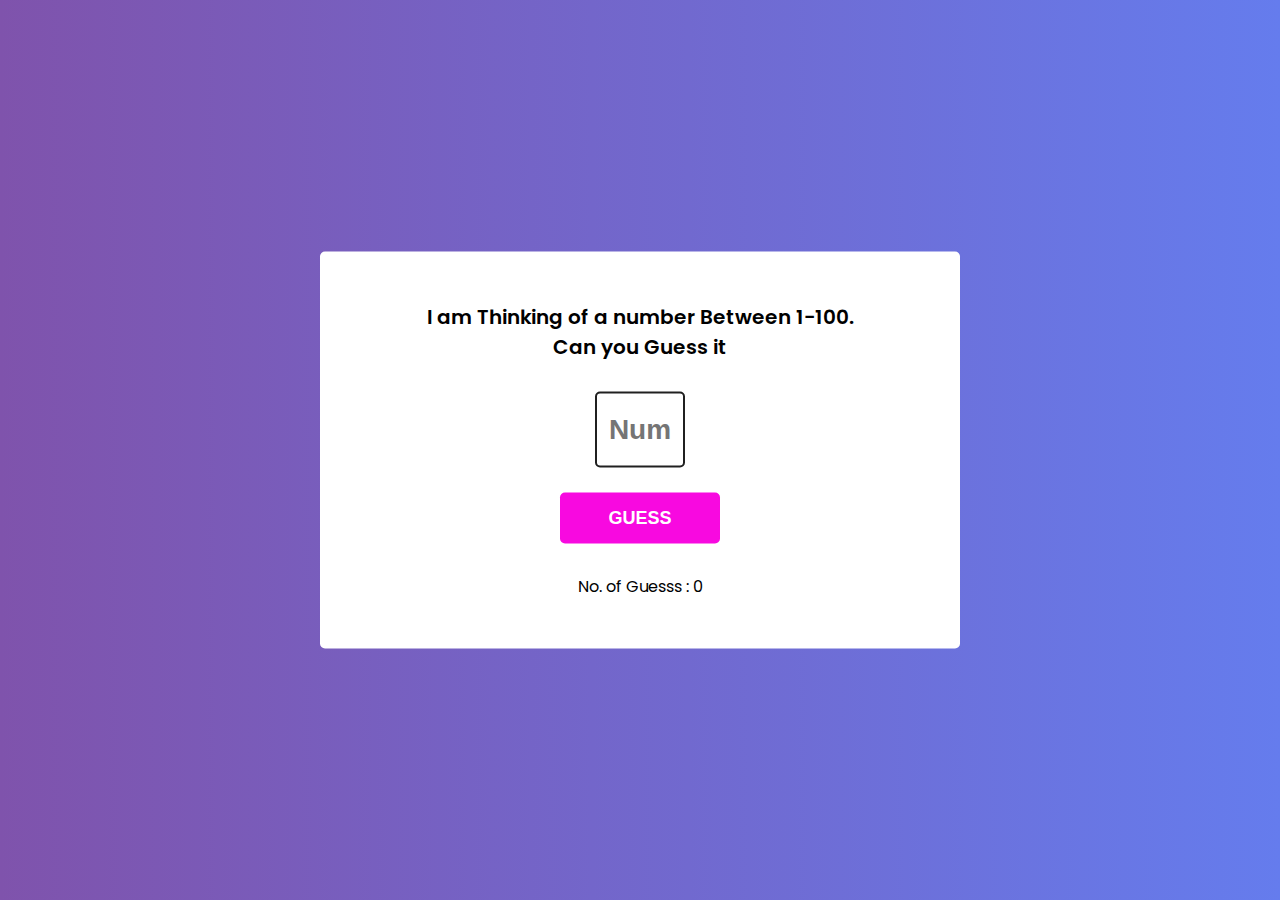
<file: guess number/guess number/index.html>
<!DOCTYPE html>  
<html lang="en">  
<head>  
  <meta charset="UTF-8">  
  <meta http-equiv="X-UA-Compatible" content="IE=edge">  
  <meta name="viewport" content="width=device-width, initial-scale=1.0">  
  <title>Document</title>  
  <link rel="stylesheet" href="style.css">  
  
<link href="https://fonts.googleapis.com/css2?family=Poppins:wght@400;600&display=swap" rel="stylesheet">  
</head>  
<body>  
  <div class="container">  
    <h3>I am Thinking of a number Between 1-100.</h3>  
    <h3>Can you Guess it </h3>  
      <input type="text" placeholder="Num" id="guess"><br>  
      <button onclick="play()" id="my_btn">GUESS</button>  
      <p id="message1">No. of Guesss : 0</p>  
      <p id="message2"></p>  
      <p id="message3"></p>  
  </div>  
  <script src="code.js"></script>  
</body>  
</html>
</file>
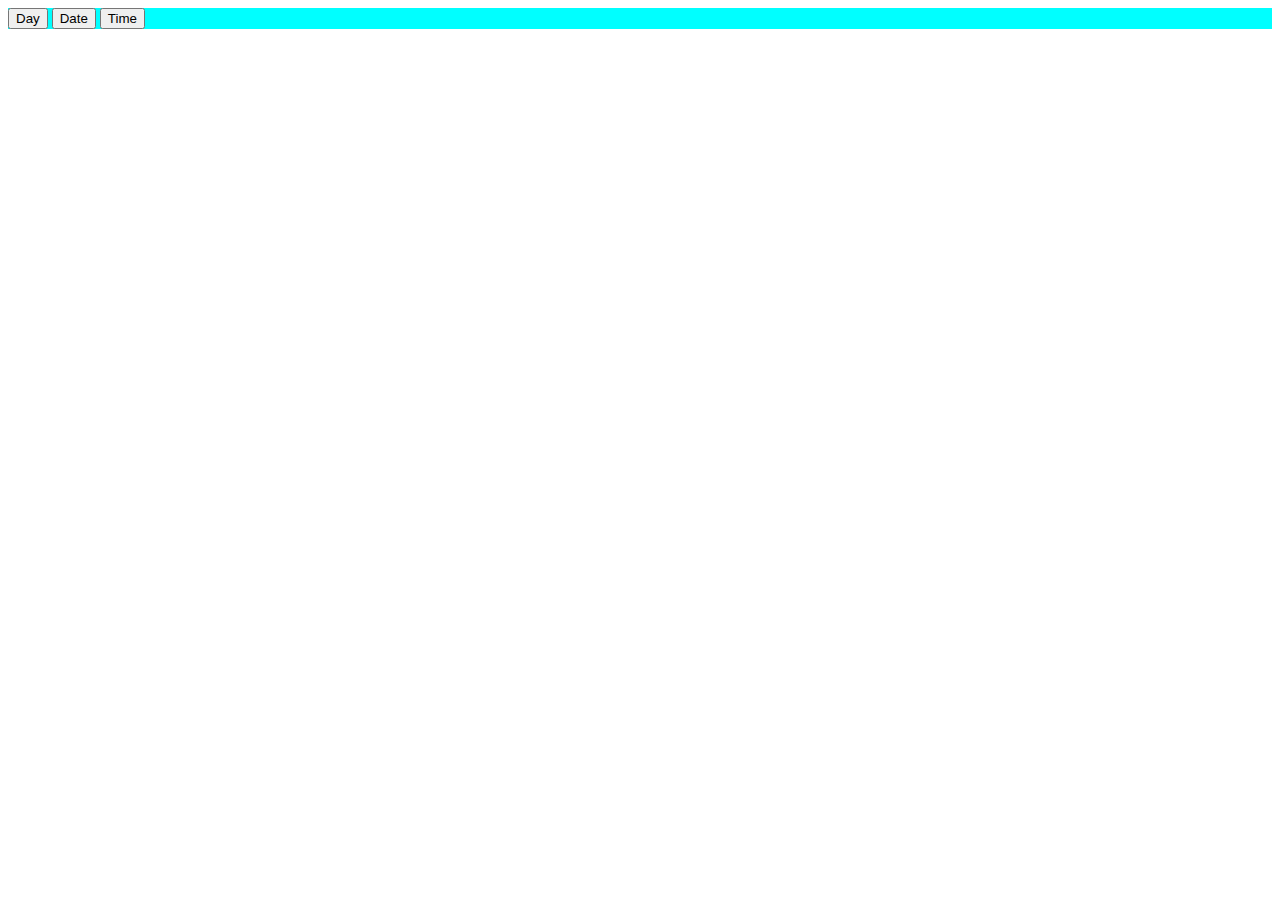
<file: date/date/date.html>
<!DOCTYPE html>
<html lang="en">
<head>
    <meta charset="UTF-8">
    <meta http-equiv="X-UA-Compatible" content="IE=edge">
    <meta name="viewport" content="width=device-width, initial-scale=1.0">
    <title>Document</title>
    <link rel="stylesheet" href="../date/date.css">
    <link href="https://cdn.jsdelivr.net/npm/bootstrap@5.1.3/dist/css/bootstrap.min.css" rel="stylesheet" integrity="sha384-1BmE4kWBq78iYhFldvKuhfTAU6auU8tT94WrHftjDbrCEXSU1oBoqyl2QvZ6jIW3" crossorigin="anonymous">
</head>
<body>
    <div id="d1">
        <div class="btn-group" role="group" aria-label="Basic mixed styles example">
            <button type="button" class="btn btn-danger" onclick="day()">Day</button>
            <button type="button" class="btn btn-warning" onclick="dat()">Date</button>
            <button type="button" class="btn btn-success" onclick="tim()">Time</button>
          </div>
    </div>
    <script>
        function day() {
            const d = new Date();
            a=d.getDay()
            if (a==0)
            {
                document.getElementById("demo").innerHTML ="SUNDAY";
            }
            else if (a==1)
            {
                document.getElementById("demo").innerHTML ="MONDAY";
            }
            else if (a==2) {
                document.getElementById("demo").innerHTML ="Tuesday";
            }
            else if (a==3) {
                document.getElementById("demo").innerHTML ="WEDNESSDAY";
            }
            else if (a==4) {
                document.getElementById("demo").innerHTML ="THURSDAY";
            }
            else if (a==5) {
                document.getElementById("demo").innerHTML ="FRIDAY";                
            }
            else{
                document.getElementById("demo").innerHTML ="SATURDAY";
            }
            
        }
        function dat() {
            const d=new Date()
            document.getElementById("demo").innerHTML =d.getDate();
            
        }
        function tim() {
            const d=new Date()
            document.getElementById("demo").innerHTML =d.getHours()+" : "+d.getMinutes()+" : "+d.getSeconds()
            
        }
    </script>
    <p id="demo"> </p><p id="demo2"></p>
</body>
</html>
</file>
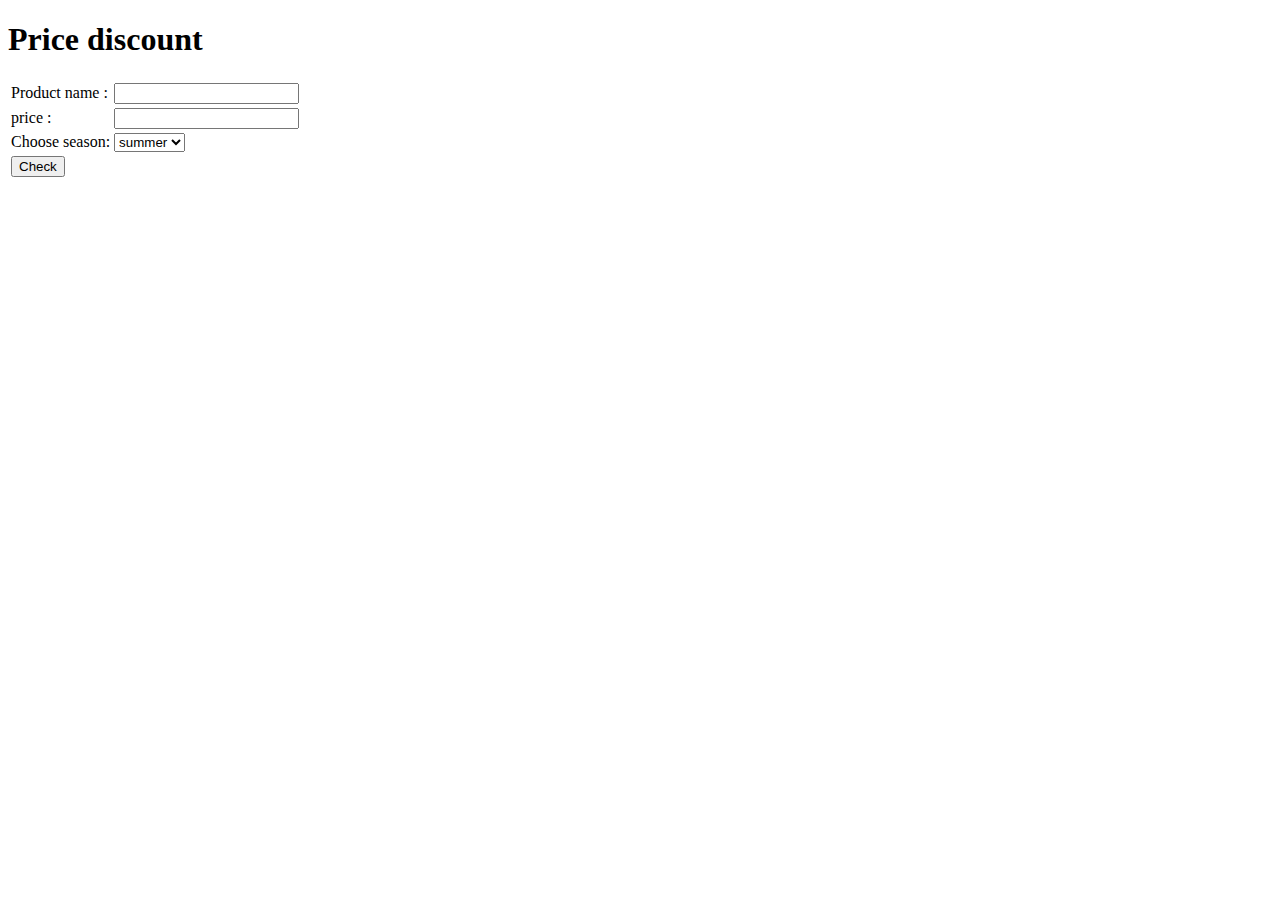
<file: priceDiscount/priceDiscount/price.html>
<!DOCTYPE html>
<html lang="en">

<head>
  <meta charset="UTF-8">
  <meta http-equiv="X-UA-Compatible" content="IE=edge">
  <meta name="viewport" content="width=device-width, initial-scale=1.0">
  <link rel="stylesheet" href="https://cdn.jsdelivr.net/npm/bootstrap@4.6.1/dist/css/bootstrap.min.css"
    integrity="sha384-zCbKRCUGaJDkqS1kPbPd7TveP5iyJE0EjAuZQTgFLD2ylzuqKfdKlfG/eSrtxUkn" crossorigin="anonymous">
  <title>Document</title>

</head>

<body>

  <div class="container">
    <h1>Price discount</h1>
    <table>
      <tr>
        <td>
          <label for="Product name">Product name :</label>
        </td>
        <td>
          <input type="text" id="name">
        </td>
      </tr>
      <tr>
        <td>
          <label for="price">price :</label>
        </td>
        <td>
          <input type="text" id="pr">
        </td>
      </tr>
      <tr>
        <td>
          <label for="">Choose season:</label>
        </td>
        <td>
          <select name="" id="ch">
            <option id="1">summer</option>
            <option id="2">onam</option>
            <option id="3">winter</option>
          </select>
        </td>
      </tr>
      <tr>
        <td>
          <button onclick="pri()" id="bt">Check</button>
        </td>
      </tr>
      <tr>
        <td>
          <p id="m1"></p>
        </td>
      </tr>
      <tr>
        <td>
          <p id="m"></p>
        </td>
      </tr>


  </div>
  <script src="p.js"></script>
</body>

</html>
</file>
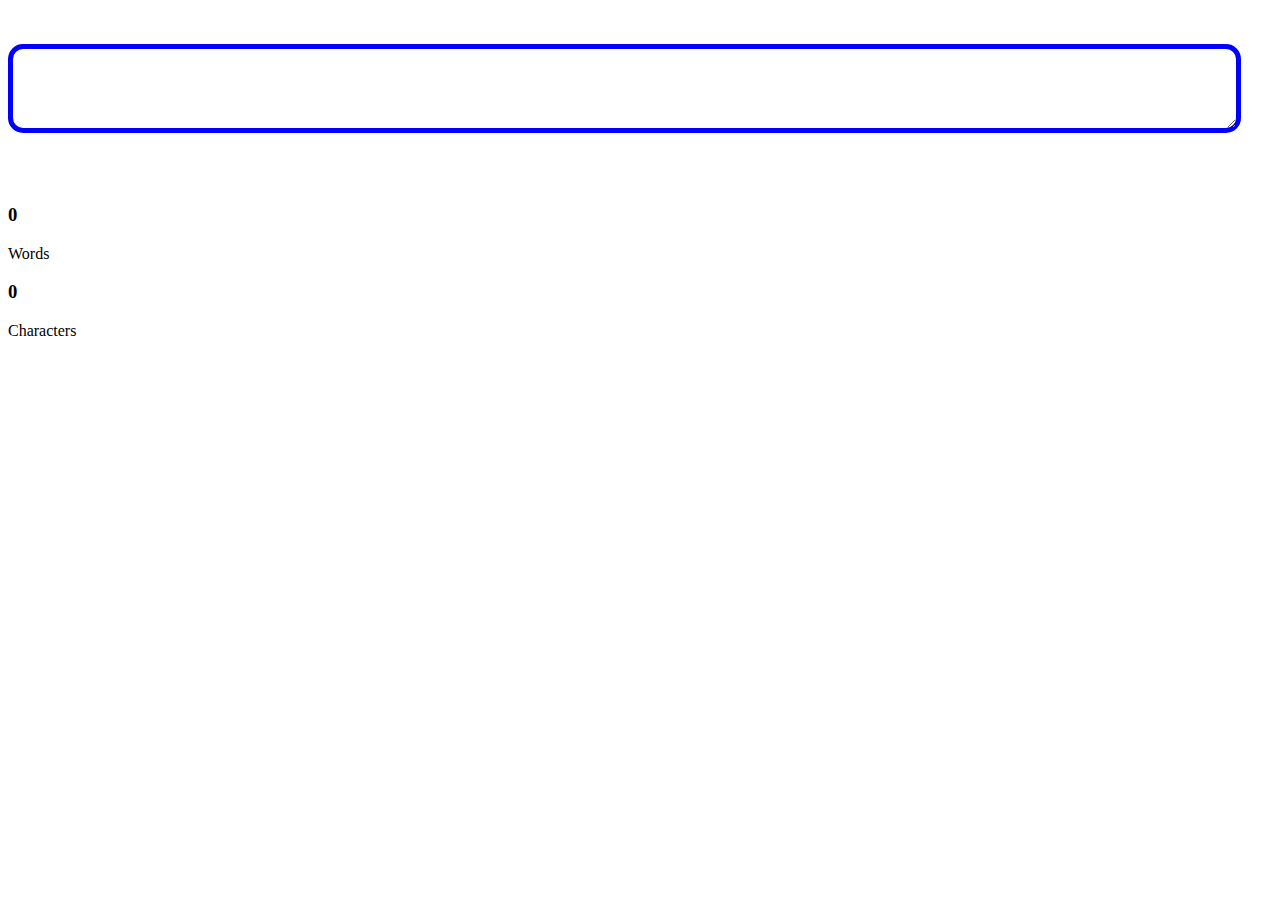
<file: word/words/word.html>
<!DOCTYPE html>
<html lang="en">
<head>
    <meta charset="UTF-8">
    <meta http-equiv="X-UA-Compatible" content="IE=edge">
    <meta name="viewport" content="width=device-width, initial-scale=1.0">
    <title>Document</title>
    <link rel="stylesheet" href="../words/textarea.css">
    <link href="https://cdn.jsdelivr.net/npm/bootstrap@5.1.3/dist/css/bootstrap.min.css" rel="stylesheet" integrity="sha384-1BmE4kWBq78iYhFldvKuhfTAU6auU8tT94WrHftjDbrCEXSU1oBoqyl2QvZ6jIW3" crossorigin="anonymous">
</head>
<body><br><br>
    <div>
       
        <textarea name="ar" id="r1" cols="150" rows="5" oninput="find()"></textarea>
        <div>
            <p id="p1">Enter your text here:</p>
        </div>
        
    </div>
    <div class="container" >
        <div class="row" id="t1">
          <div class="col">
            <h3 id="p3">0</h3> Words
          </div>
          <div class="col">
            <h3 id="p2">0</h3> Characters
          </div>
          <div class="col">
            
          </div>
          <div class="col">
            
        </div>
        </div>
      </div>
    
    
<script>
    
    function find() {
        a=document.getElementById("r1").value
        c=a.length
        n=0
        document.getElementById("p2").innerHTML=c
        for (let i = 0;i<c; i++) {
            if (a[i]==" " || a[i]==".") {
                if (a[i-1]!=" ") {
                    n++
                document.getElementById("p3").innerHTML=n
                }
               
            };
            
        }
        
    }
</script>
</body>
</html>
</file>
<file: guess number/guess number/style.css>
*{  
    padding: 0;  
    margin: 0;  
    box-sizing: border-box;  
  }  
  body{  
    height: 100vh;  
    background: linear-gradient(to right,#7f53ac,#657ced);  
  }  
  .container{  
  position: absolute;  
  width: 50%;  
  min-width: 580px;  
  transform: translate(-50%,-50%);  
  top: 50%;  
  left: 50%;  
  background: #fff;  
  padding: 50px 10px;  
  border-radius: 5px;  
  display: grid;  
  justify-items: center;  
  font-family: 'poppins', sans-serif;  
  }  
  h3{  
    font-size: 20px;  
    font-weight: 600;  
  }  
  input[type="text"]{  
    width: 90px;  
    font-weight: 600;  
    padding: 20px 0;  
    font-size: 28px;  
    text-align: center;  
    margin-top: 30px;  
    border-radius: 5px;  
    border: 2px solid #202020;  
    color: #4306f9;  
  }  
  button{  
    width: 160px;  
    padding: 15px 0;  
    border-radius: 5px;  
    background-color: #f809e0;  
    color: #fff;  
    border: none;  
    font-size: 18px;  
    font-weight: 600;  
    margin-bottom: 30px;  
  }  
  p{  
    font-weight: 400;  
  }
</file>
<file: date/date/date.css>
#d1{
    background-color:aqua;
    border-style: solid;
    border: 10px;
}
</file>
<file: word/words/textarea.css>
#r1{
    border-color: blue;
    border-radius: 15px;
    border-style:solid;
    border-width: 5px;
}
#p1{
    color: blue;
    margin-top: -160px;
    margin-left: 20px;
    background-color: white
    
    
}
#t1{
    margin-top: 160px;
}
</file>
